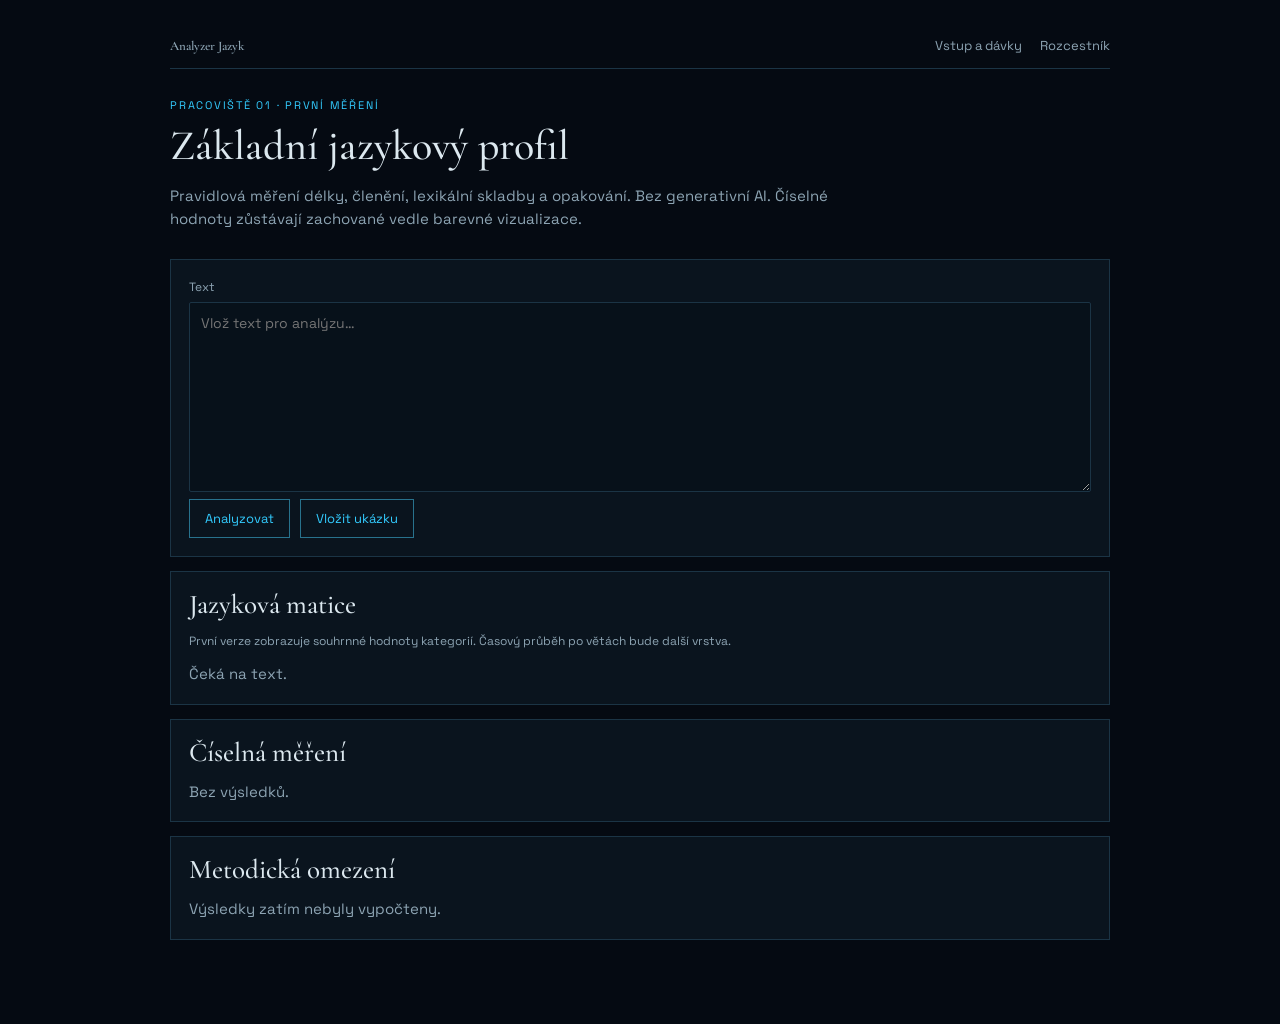
<file: doma/nastroje/profil/index.html>
<!doctype html><html lang="cs"><head><meta charset="utf-8"><meta name="viewport" content="width=device-width,initial-scale=1"><title>Základní profil · Analyzer Jazyk</title><link rel="stylesheet" href="../../shared/style.css"><link href="https://fonts.googleapis.com/css2?family=Cormorant+Garamond:wght@400;500;600&family=Space+Grotesk:wght@400;500;600&display=swap" rel="stylesheet"></head><body><main class="shell"><nav class="top"><a class="brand" href="../../README.md">Analyzer Jazyk</a><a href="../vstup/index.html">Vstup a dávky</a><a href="../../README.md">Rozcestník</a></nav><div class="eyebrow">Pracoviště 01 · První měření</div><h1>Základní jazykový profil</h1><p class="intro">Pravidlová měření délky, členění, lexikální skladby a opakování. Bez generativní AI. Číselné hodnoty zůstávají zachované vedle barevné vizualizace.</p><section class="panel"><label for="text">Text</label><textarea id="text" placeholder="Vlož text pro analýzu…"></textarea><div class="row"><button id="run">Analyzovat</button><button id="sample">Vložit ukázku</button><span id="status" class="status"></span></div></section><section class="panel"><h2>Jazyková matice</h2><p class="small muted">První verze zobrazuje souhrnné hodnoty kategorií. Časový průběh po větách bude další vrstva.</p><div id="matrix" class="matrix muted">Čeká na text.</div></section><section class="panel"><h2>Číselná měření</h2><div id="values" class="muted">Bez výsledků.</div></section><section class="panel"><h2>Metodická omezení</h2><div id="limits" class="muted">Výsledky zatím nebyly vypočteny.</div></section></main><script type="module" src="./app.js"></script></body></html>
</file>
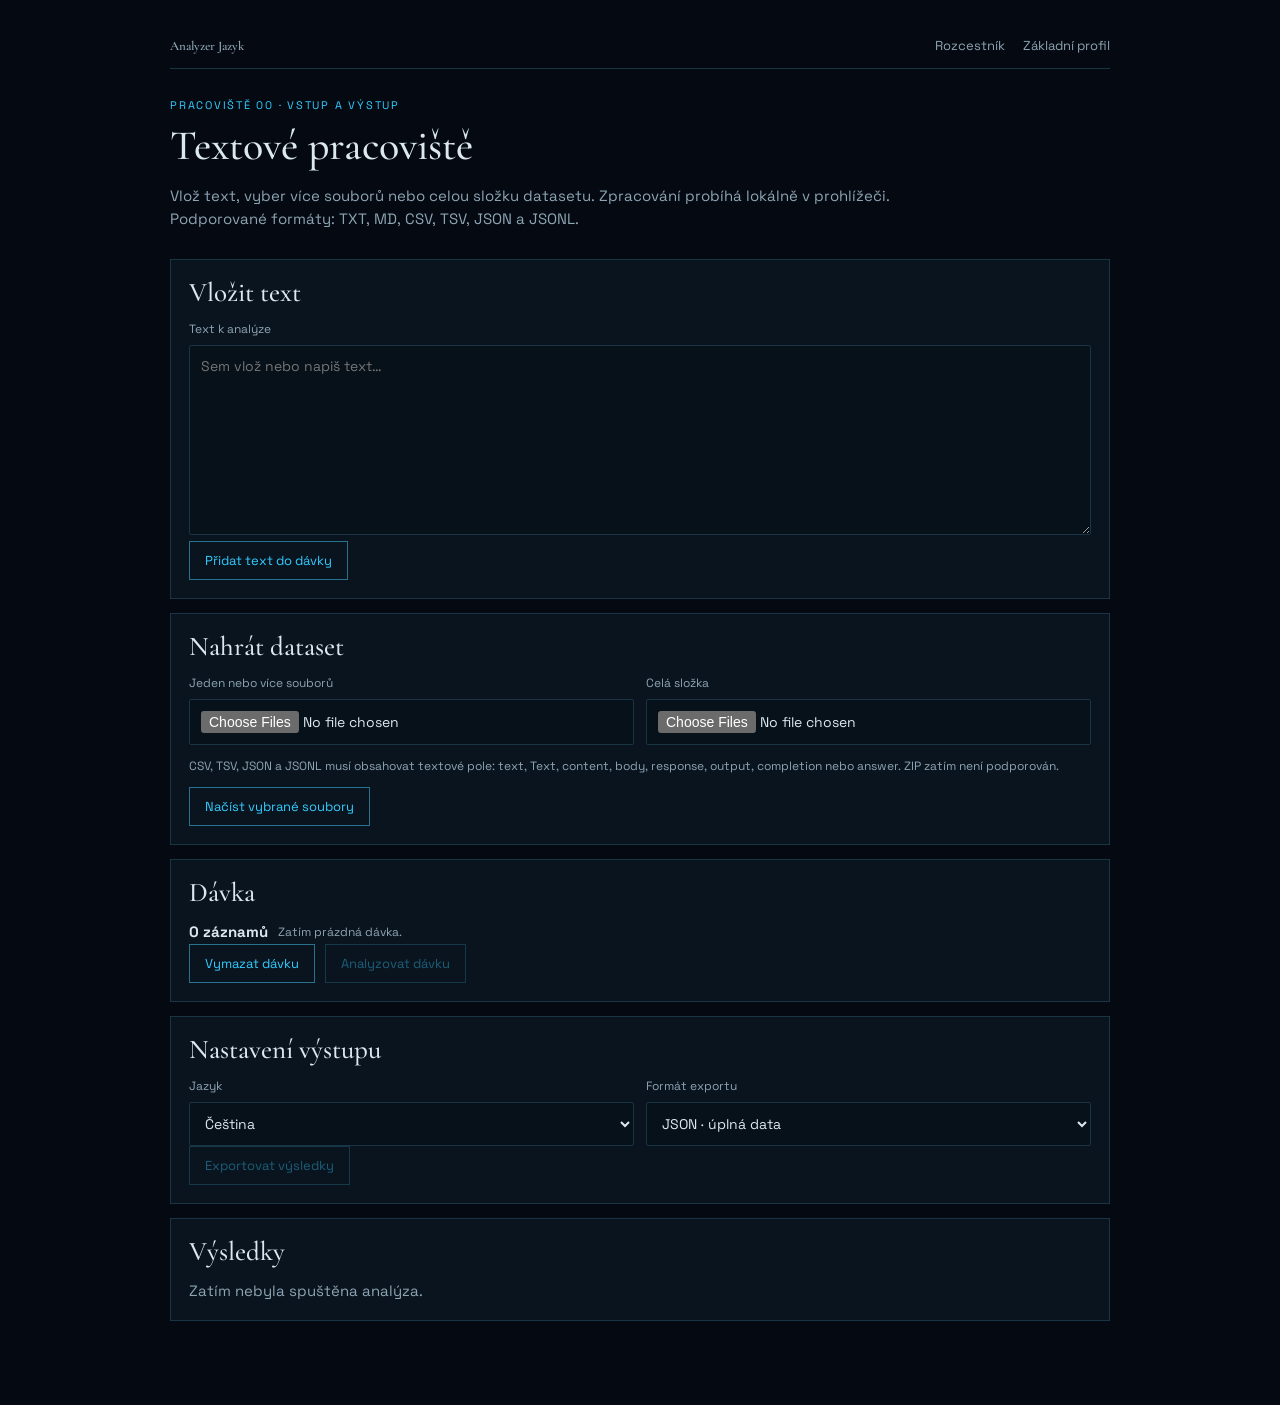
<file: doma/nastroje/vstup/index.html>
<!doctype html><html lang="cs"><head><meta charset="utf-8"><meta name="viewport" content="width=device-width,initial-scale=1"><title>Vstup a dávky · Analyzer Jazyk</title><link rel="stylesheet" href="../../shared/style.css"><link href="https://fonts.googleapis.com/css2?family=Cormorant+Garamond:wght@400;500;600&family=Space+Grotesk:wght@400;500;600&display=swap" rel="stylesheet"></head><body><main class="shell"><nav class="top"><a class="brand" href="../../README.md">Analyzer Jazyk</a><a href="../../README.md">Rozcestník</a><a href="../profil/index.html">Základní profil</a></nav><div class="eyebrow">Pracoviště 00 · Vstup a výstup</div><h1>Textové pracoviště</h1><p class="intro">Vlož text, vyber více souborů nebo celou složku datasetu. Zpracování probíhá lokálně v prohlížeči. Podporované formáty: TXT, MD, CSV, TSV, JSON a JSONL.</p><section class="panel"><h2>Vložit text</h2><label for="text">Text k analýze</label><textarea id="text" placeholder="Sem vlož nebo napiš text…"></textarea><div class="row"><button id="addText">Přidat text do dávky</button><span class="status" id="pasteStatus"></span></div></section><section class="panel"><h2>Nahrát dataset</h2><div class="grid"><div><label for="files">Jeden nebo více souborů</label><input id="files" type="file" multiple accept=".txt,.md,.csv,.tsv,.json,.jsonl"></div><div><label for="folder">Celá složka</label><input id="folder" type="file" webkitdirectory directory multiple></div></div><p class="small muted">CSV, TSV, JSON a JSONL musí obsahovat textové pole: text, Text, content, body, response, output, completion nebo answer. ZIP zatím není podporován.</p><div class="row"><button id="import">Načíst vybrané soubory</button><span class="status" id="fileStatus"></span></div></section><section class="panel"><h2>Dávka</h2><div class="row"><strong id="count">0 záznamů</strong><span class="status" id="batchStatus">Zatím prázdná dávka.</span></div><div id="records"></div><div class="row"><button id="clear">Vymazat dávku</button><button id="analyze" disabled>Analyzovat dávku</button></div></section><section class="panel"><h2>Nastavení výstupu</h2><div class="grid"><div><label for="language">Jazyk</label><select id="language"><option value="cs">Čeština</option><option value="en">Angličtina</option><option value="und">Neurčený / jiný</option></select></div><div><label for="format">Formát exportu</label><select id="format"><option value="json">JSON · úplná data</option><option value="csv">CSV · tabulková data</option><option value="jsonl">JSONL · jeden záznam na řádek</option></select></div></div><div class="row"><button id="export" disabled>Exportovat výsledky</button><span class="status" id="exportStatus"></span></div></section><section class="panel"><h2>Výsledky</h2><div id="results" class="muted">Zatím nebyla spuštěna analýza.</div></section></main><script type="module" src="./app.js"></script></body></html>
</file>
<file: doma/shared/style.css>
:root{color-scheme:dark;--bg:#050a12;--panel:#0a141e;--line:#1b3445;--text:#dce8ef;--muted:#8da4b3;--cyan:#33ccff;--serif:"Cormorant Garamond",Georgia,serif;--sans:"Space Grotesk",Arial,sans-serif}*{box-sizing:border-box}body{margin:0;background:var(--bg);color:var(--text);font:15px var(--sans);line-height:1.55}a{color:var(--cyan);text-decoration:none}.shell{max-width:980px;margin:auto;padding:24px 20px 70px}.top{display:flex;gap:18px;align-items:center;border-bottom:1px solid var(--line);padding:12px 0;margin-bottom:28px;flex-wrap:wrap}.top a{font-size:13px;color:var(--muted)}.brand{font:600 28px var(--serif);color:var(--text);margin-right:auto}.eyebrow{font-size:11px;letter-spacing:.16em;text-transform:uppercase;color:var(--cyan)}h1,h2,h3{font-family:var(--serif);font-weight:500;line-height:1.12}h1{font-size:42px;margin:8px 0 12px}h2{font-size:27px;margin:0 0 12px}h3{font-size:21px;margin:18px 0 8px}.intro{max-width:720px;color:var(--muted);margin-bottom:28px}.panel{border:1px solid var(--line);background:var(--panel);padding:18px;margin:14px 0}.row{display:flex;gap:10px;align-items:center;flex-wrap:wrap}.grid{display:grid;grid-template-columns:repeat(auto-fit,minmax(210px,1fr));gap:12px}.muted{color:var(--muted)}label{display:block;font-size:12px;color:var(--muted);margin-bottom:6px}textarea,input,select{width:100%;background:#07111a;color:var(--text);border:1px solid var(--line);padding:11px;font:14px var(--sans);border-radius:2px}textarea{min-height:190px;resize:vertical}button{background:transparent;color:var(--cyan);border:1px solid #28728d;padding:10px 15px;font:13px var(--sans);cursor:pointer}button:hover{background:#102838}button:disabled{opacity:.4;cursor:not-allowed}.metric{border-top:1px solid var(--line);padding:10px 0;display:flex;justify-content:space-between;gap:12px}.metric strong{font-variant-numeric:tabular-nums}.matrix{display:grid;gap:5px}.matrix-row{display:grid;grid-template-columns:150px 1fr;gap:8px;align-items:center}.cells{display:grid;grid-template-columns:repeat(24,minmax(5px,1fr));gap:2px}.cell{height:18px;min-width:0}.status{font-size:12px;color:var(--muted);white-space:pre-wrap}.small{font-size:12px}.drop{border:1px dashed #356078;padding:22px;text-align:center;color:var(--muted)}@media(max-width:600px){.shell{padding:16px 13px 50px}h1{font-size:34px}.matrix-row{grid-template-columns:105px 1fr}.cells{grid-template-columns:repeat(12,minmax(5px,1fr))}}
</file>
